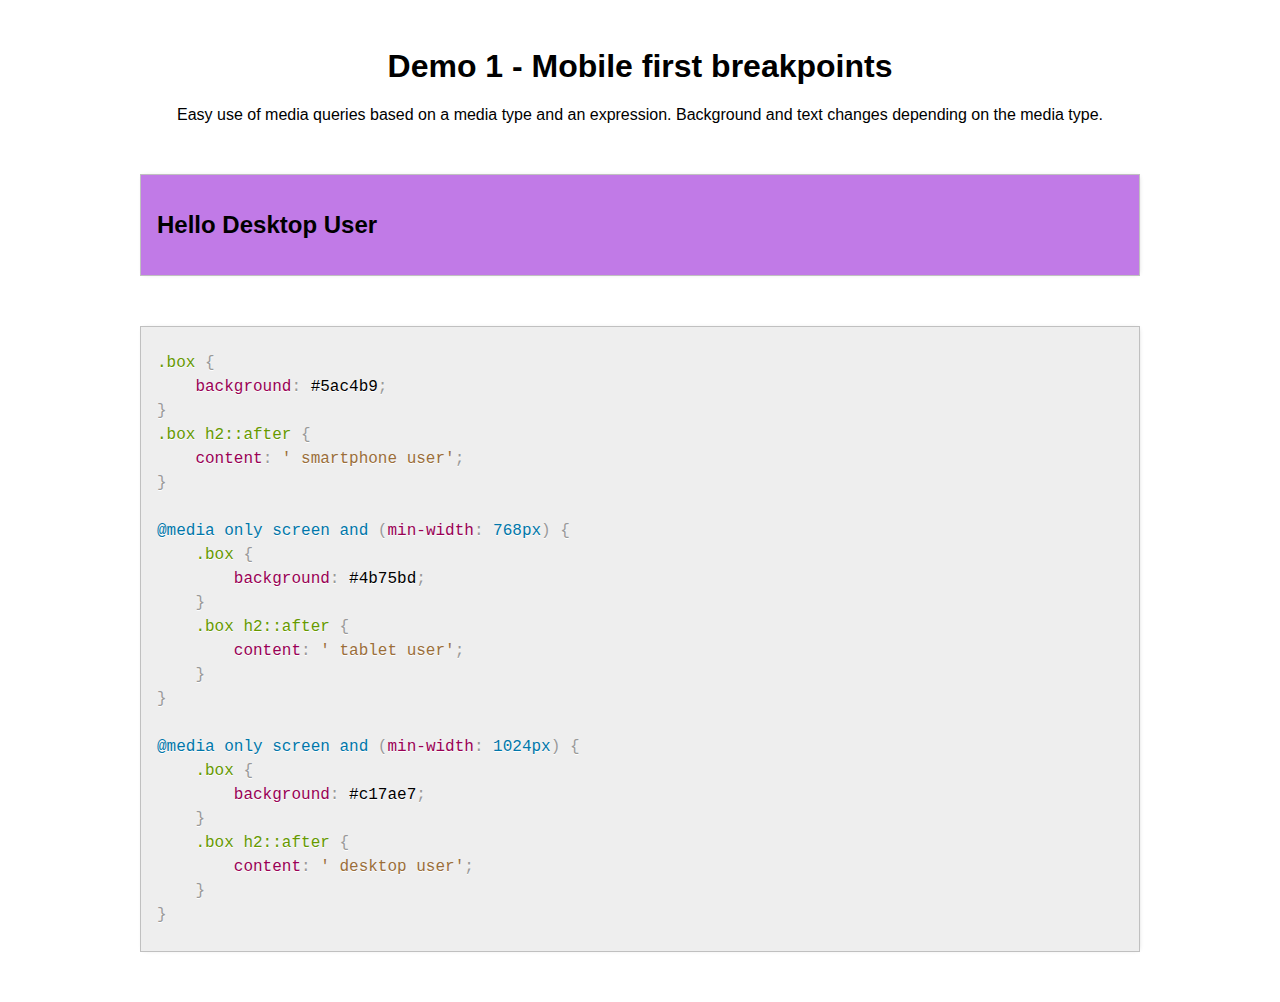
<file: docs/demo/demo-1.html>
<!DOCTYPE html>
<html lang="en" dir="ltr">
<head>
    <meta charset="utf-8">
    <meta name="viewport" content="width=device-width, height=device-height, initial-scale=1, minimum-scale=1">
    <title>Demo 1 - Mobile first breakpoints</title>

    <link rel="stylesheet" href="assets/global.css">
    <link rel="stylesheet" href="assets/prism.css">
    <script src="assets/prism.js"></script>

    <style>

    .box {
        background: #5ac4b9;
    }
    .box h2::after {
        content: ' Smartphone User';
    }

    @media only screen and (min-width: 768px) {
        .box {
            background: #4b75bd;
        }
        .box h2::after {
            content: ' Tablet User';
        }
    }

    @media only screen and (min-width: 1024px) {
        .box {
            background: #c17ae7;
        }
        .box h2::after {
            content: ' Desktop User';
        }
    }

    </style>
</head>
<body>

    <header class="centered">
        <h1>Demo 1 - Mobile first breakpoints</h1>
        <p>Easy use of media queries based on a media type and an expression. Background and text changes depending on the media type.</p>
    </header>

    <main>

        <div class="wrapper">

            <div class="box">
                <h2>Hello</h2>
            </div>

        </div>


<!-- ugly code in the editor but beautiful in the browser :) -->
<div class="wrapper">
<pre><code class="language-css">.box {
    background: #5ac4b9;
}
.box h2::after {
    content: ' smartphone user';
}

@media only screen and (min-width: 768px) {
    .box {
        background: #4b75bd;
    }
    .box h2::after {
        content: ' tablet user';
    }
}

@media only screen and (min-width: 1024px) {
    .box {
        background: #c17ae7;
    }
    .box h2::after {
        content: ' desktop user';
    }
}
</code></pre>
</div>

</main>

</body>
</html>
</file>
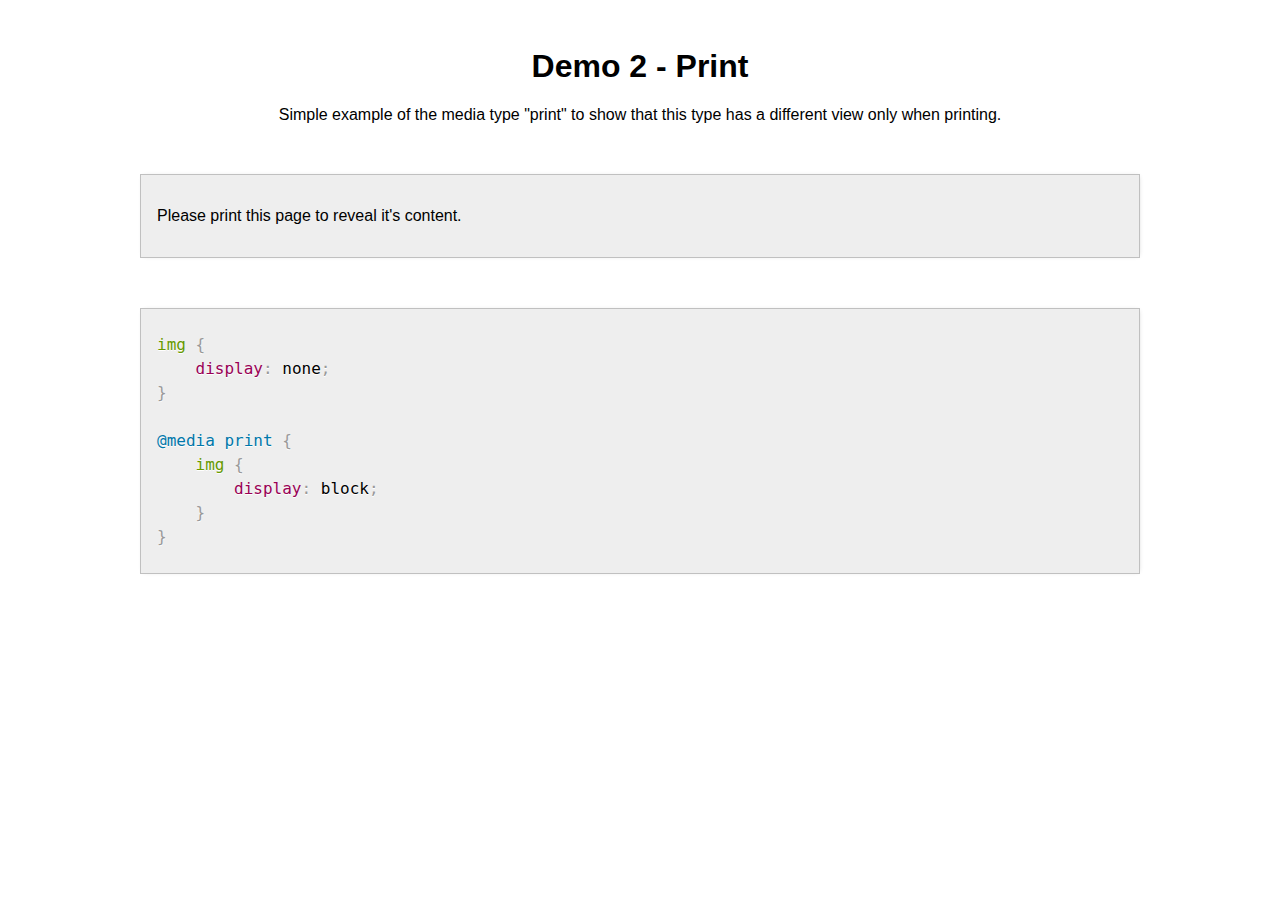
<file: docs/demo/demo-2.html>
<!DOCTYPE html>
<html lang="en" dir="ltr">
<head>
    <meta charset="utf-8">
    <meta name="viewport" content="width=device-width, height=device-height, initial-scale=1, minimum-scale=1">
    <title>Demo 2 - Print</title>

    <link rel="stylesheet" href="assets/global.css">
    <link rel="stylesheet" href="assets/prism.css">
    <script src="assets/prism.js"></script>

    <style>

    img {
        display: none;
    }

    @media print {
        img {
            display: block;
            width: 100%;
        }
    }

    </style>
</head>
<body>

    <header class="centered">
        <h1>Demo 2 - Print</h1>
        <p>Simple example of the media type "print" to show that this type has a different view only when printing. </p>
    </header>

    <main>

        <div class="wrapper">

            <div class="box">
                <p>Please print this page to reveal it's content.</p>
                <img src="assets/demo2-print.jpg">
            </div>

        </div>


<!-- ugly code in the editor but beautiful in the browser :) -->
<div class="wrapper">
<pre><code class="language-css">img {
    display: none;
}

@media print {
    img {
        display: block;
    }
}
</code></pre>
</div>

</main>

</body>
</html>
</file>
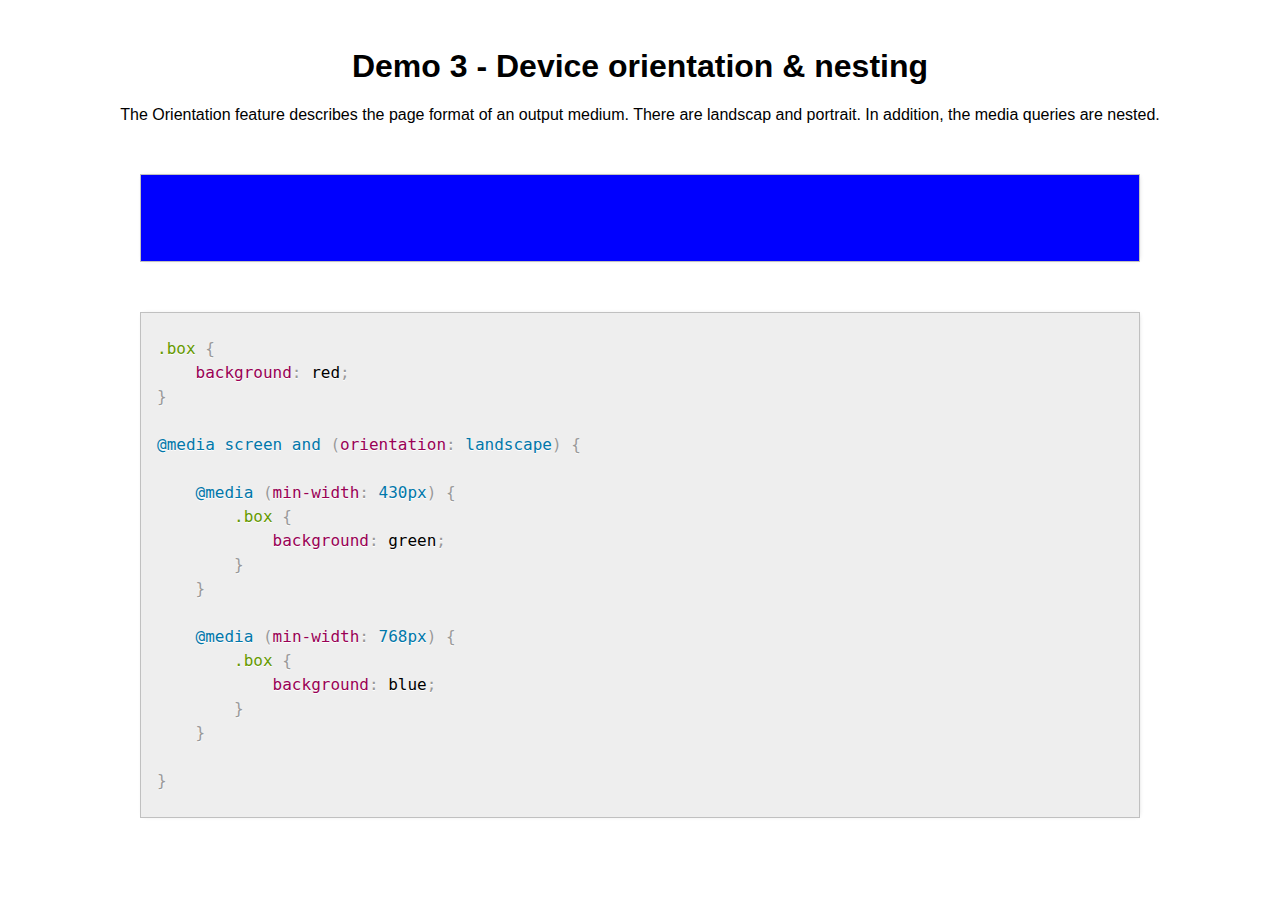
<file: docs/demo/demo-3.html>
<!DOCTYPE html>
<html lang="en" dir="ltr">
<head>
    <meta charset="utf-8">
    <meta name="viewport" content="width=device-width, height=device-height, initial-scale=1, minimum-scale=1">
    <title>Demo 3 - Device orientation & nesting</title>

    <link rel="stylesheet" href="assets/global.css">
    <link rel="stylesheet" href="assets/prism.css">
    <script src="assets/prism.js"></script>

    <style>
        .box {
            background: red;
        }

        @media screen and (orientation: landscape) {

            @media (min-width: 430px) {
                .box {
                    background: green;
                }
            }

            @media (min-width: 768px) {
                .box {
                    background: blue;
                }
            }

        }
    </style>
</head>
<body>

<header class="centered">
    <h1>Demo 3 - Device orientation & nesting</h1>
    <p>The Orientation feature describes the page format of an output medium. There are landscap and portrait. In
        addition, the media queries are nested.</p>
</header>

<main>

    <div class="wrapper">

        <div class="box">
            <br><br><br>
        </div>

    </div>


    <!-- ugly code in the editor but beautiful in the browser :) -->
    <div class="wrapper">
<pre><code class="language-css">.box {
    background: red;
}

@media screen and (orientation: landscape) {

    @media (min-width: 430px) {
        .box {
            background: green;
        }
    }

    @media (min-width: 768px) {
        .box {
            background: blue;
        }
    }

}
</code></pre>
    </div>

</main>

</body>
</html>
</file>
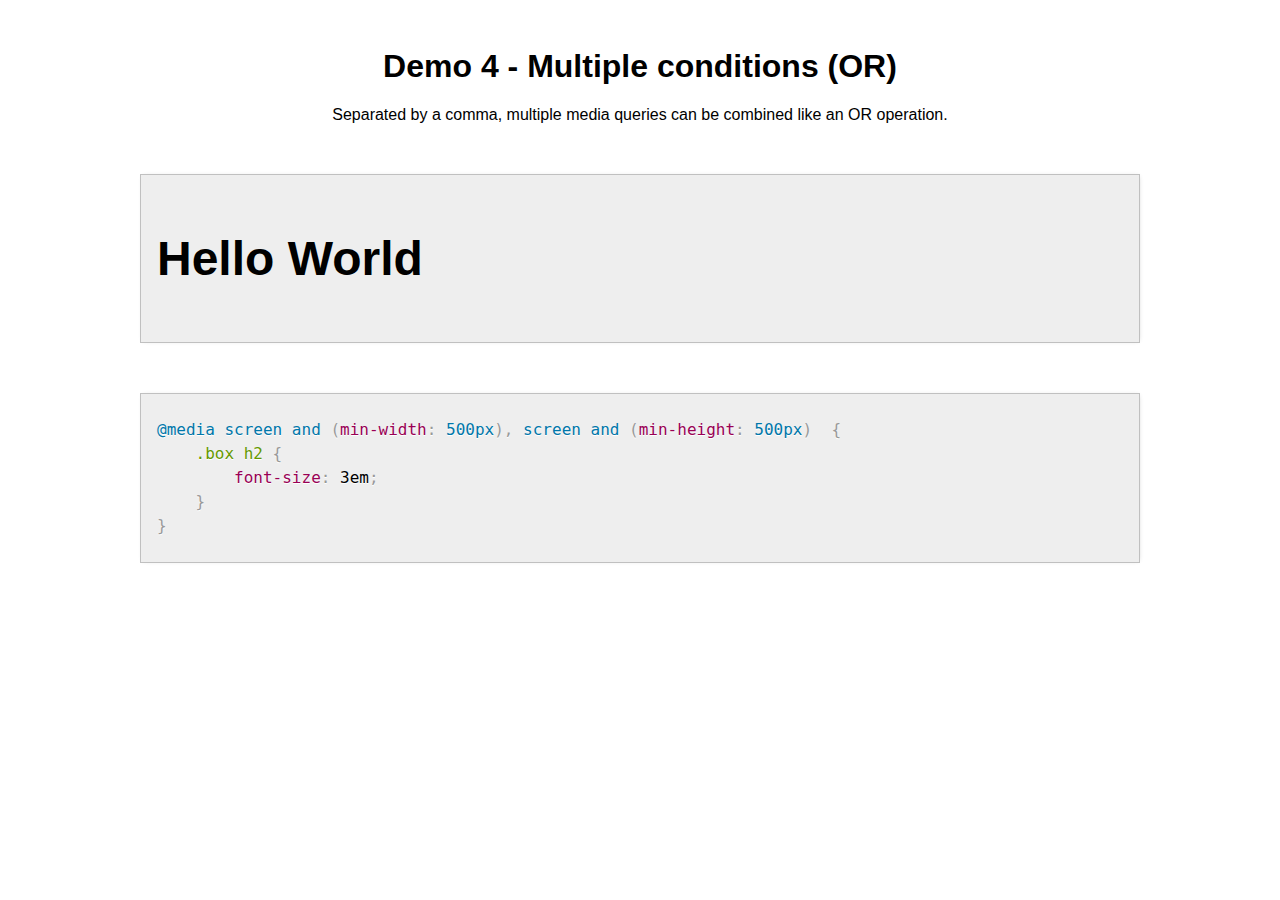
<file: docs/demo/demo-4.html>
<!DOCTYPE html>
<html lang="en" dir="ltr">
<head>
    <meta charset="utf-8">
    <meta name="viewport" content="width=device-width, height=device-height, initial-scale=1, minimum-scale=1">
    <title>Demo 4 - Multiple conditions (OR)</title>

    <link rel="stylesheet" href="assets/global.css">
    <link rel="stylesheet" href="assets/prism.css">
    <script src="assets/prism.js"></script>

    <style>

    @media screen and (min-width: 500px), screen and (min-height: 500px)  {
        .box h2 {
            font-size: 3em;
        }
    }

    </style>
</head>
<body>

    <header class="centered">
        <h1>Demo 4 - Multiple conditions (OR)</h1>
        <p>Separated by a comma, multiple media queries can be combined like an OR operation.</p>
    </header>

    <main>

        <div class="wrapper">

            <div class="box">
                <h2>Hello World</h2>
            </div>

        </div>


<!-- ugly code in the editor but beautiful in the browser :) -->
<div class="wrapper">
<pre><code class="language-css">@media screen and (min-width: 500px), screen and (min-height: 500px)  {
    .box h2 {
        font-size: 3em;
    }
}
</code></pre>
</div>

</main>

</body>
</html>
</file>
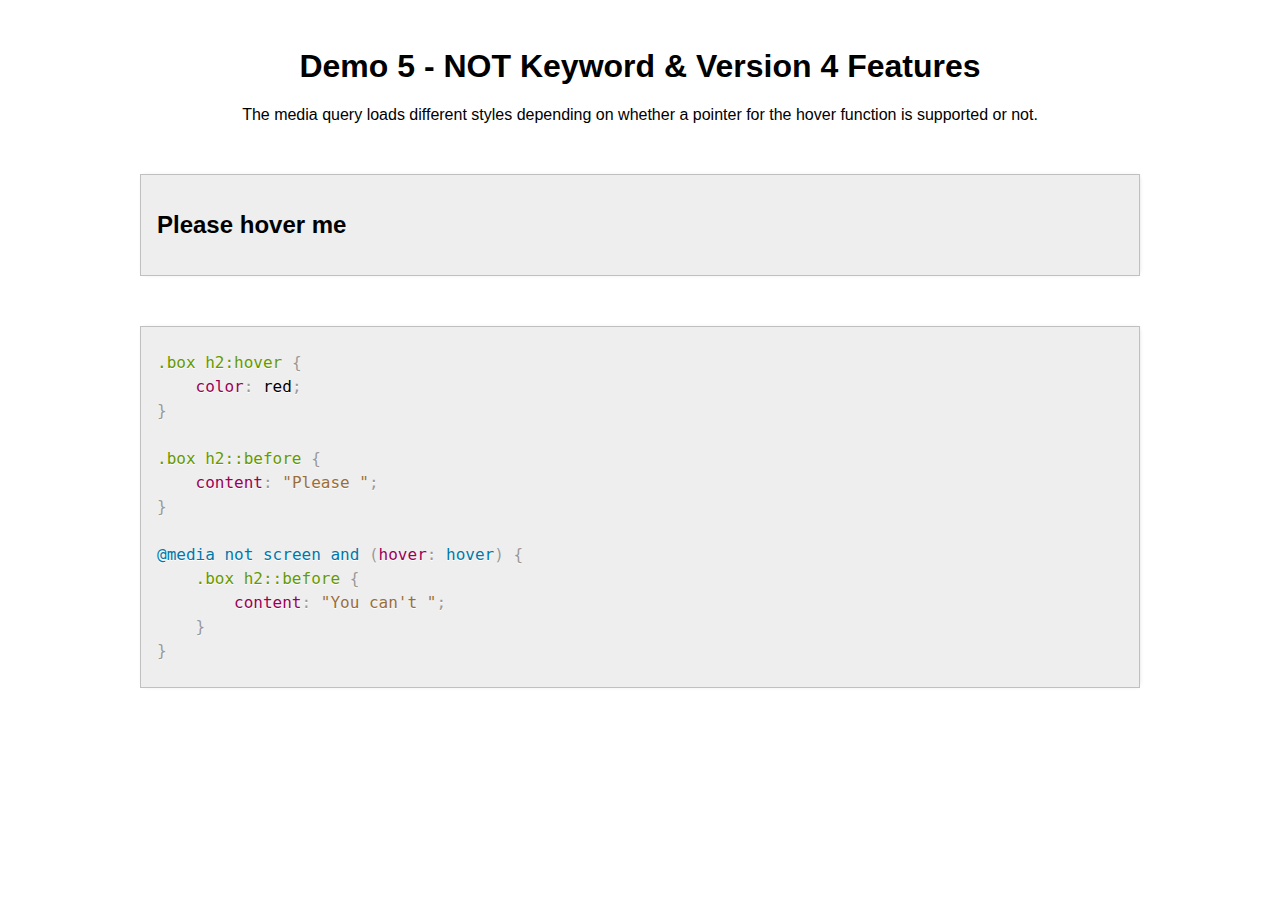
<file: docs/demo/demo-5.html>
<!DOCTYPE html>
<html lang="en" dir="ltr">
<head>
    <meta charset="utf-8">
    <meta name="viewport" content="width=device-width, height=device-height, initial-scale=1, minimum-scale=1">
    <title>Demo 5 - NOT Keyword & Version 4 Features</title>

    <link rel="stylesheet" href="assets/global.css">
    <link rel="stylesheet" href="assets/prism.css">
    <script src="assets/prism.js"></script>

    <style>

    .box h2:hover {
        color: red;
    }

    .box h2::before {
        content: "Please ";
    }

    @media not screen and (hover: hover) {
        .box h2::before {
            content: "You can't ";
        }
    }

    </style>
</head>
<body>

    <header class="centered">
        <h1>Demo 5 - NOT Keyword & Version 4 Features</h1>
        <p>The media query loads different styles depending on whether a pointer for the hover function is supported or not.</p>
    </header>

    <main>

        <div class="wrapper">

            <div class="box">
                <h2>hover me</h2>
            </div>

        </div>


<!-- ugly code in the editor but beautiful in the browser :) -->
<div class="wrapper">
<pre><code class="language-css">.box h2:hover {
    color: red;
}

.box h2::before {
    content: "Please ";
}

@media not screen and (hover: hover) {
    .box h2::before {
        content: "You can't ";
    }
}
</code></pre>
</div>

</main>

</body>
</html>
</file>
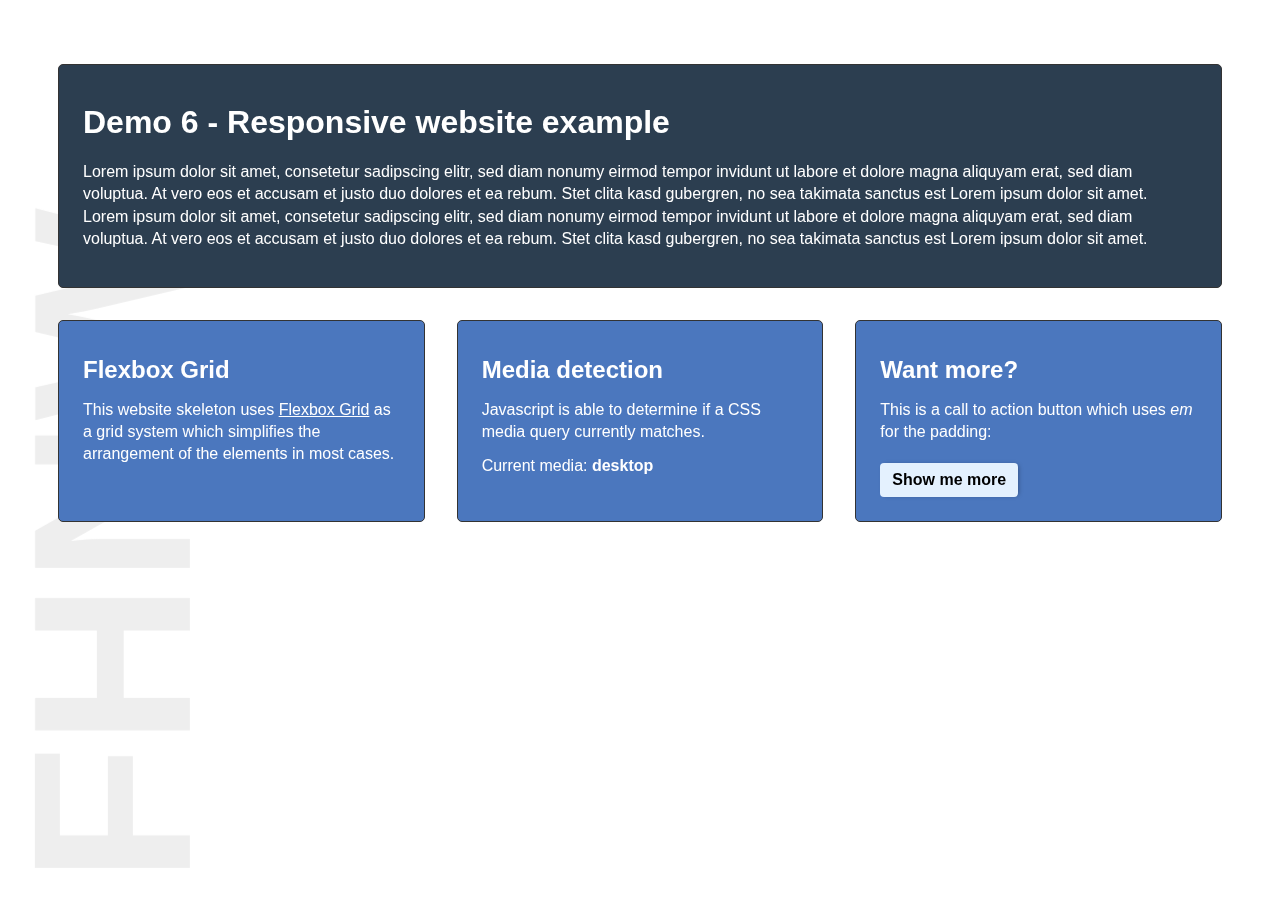
<file: docs/demo/demo-6.html>
<!DOCTYPE html>
<html lang="en" dir="ltr">
<head>
    <meta charset="utf-8">
    <meta name="viewport" content="width=device-width, height=device-height, initial-scale=1, minimum-scale=1">
    <title>Demo 6 - Responsive website example</title>

    <link rel="stylesheet" href="assets/flexboxgrid.css">
    <link rel="stylesheet" href="assets/global.css">
    <link rel="stylesheet" href="assets/prism.css">

    <script src="assets/prism.js" defer></script>

    <style>

    html {
        font-size: 1em; /* use browser settings */
    }

    h1, h2 {
        color: #fff;
        margin-top: 0.35em;
        margin-bottom: 0.5em;
        line-height: 1.4em;
    }

    p, a {
        color: #fff;
        margin-top: 0.75em;
        margin-bottom: 0.75em;
        line-height: 1.4em;
    }

    .container {
        margin: 3rem auto;
    }

    .jumbotron .col-inner {
        background: #2c3e50;
    }

    .col {
        position: relative;
        align-self: stretch;
    }

    .col-inner {
        background: #4b77be;
        margin: 1rem;
        padding: 1.5rem;
        border-radius: 5px;
        border: 1px solid #333;
        height: calc(100% - 2rem);
    }

    .button {
        padding: 0.5em 0.75em;
        margin-top: 0.5em;
        font-size: 1em;
        font-weight: bold;
        background: #e4f1fe;
        border: none;
        border-radius: 0.25rem;
        cursor: pointer;
        box-shadow: 2px 0px 5px -2px rgba(0,0,0,0.4);
    }

    .huge-font {
        display: none;
    }

    /* sm breakpoint */
    @media only screen and (min-width: 42em) {

        .col-inner {
            margin: 1rem 0.5rem;
        }

    }

    /* md breakpoint */
    @media only screen and (min-width: 58em) {

        .huge-font {
            display: block;
            position: fixed;
            left: 0;
            bottom: 0;
            z-index: -1;
            color: #eee;
            font-size: 25vh;
            font-weight: bold;
            transform: rotate(-90deg) translate(1em , -1em);
        }

    }

    /* lg breakpoint */
    @media only screen and (min-width: 75em) {

        /* tweakpoint */
        @media only screen and (min-width: 95em) {
            .intro {
                column-count: 2;
                column-gap: 2em;
            }
        }

    }

    </style>
</head>
<body>

    <main>

        <span class="huge-font">FHNW</span>

        <div class="container">

            <div class="row jumbotron">
                <div class="col col-xs-12">
                    <div class="col-inner">
                        <h1>Demo 6 - Responsive website example</h1>
                        <p class="intro">
                            Lorem ipsum dolor sit amet, consetetur sadipscing elitr, sed diam nonumy eirmod tempor invidunt ut labore et dolore magna aliquyam erat, sed diam voluptua. At vero eos et accusam et justo duo dolores et ea rebum. Stet clita kasd gubergren, no sea takimata sanctus est Lorem ipsum dolor sit amet. Lorem ipsum dolor sit amet, consetetur sadipscing elitr, sed diam nonumy eirmod tempor invidunt ut labore et dolore magna aliquyam erat, sed diam voluptua. At vero eos et accusam et justo duo dolores et ea rebum. Stet clita kasd gubergren, no sea takimata sanctus est Lorem ipsum dolor sit amet.
                        </p>
                    </div>
                </div>
            </div>

            <div class="row">
                <div class="col col-xs-12 col-sm-6 col-md-4">
                    <div class="col-inner">
                        <h2>Flexbox Grid</h2>
                        <p>
                            This website skeleton uses <a href="http://flexboxgrid.com/" target="_blank" rel="noopener">Flexbox Grid</a>
                            as a grid system which simplifies the arrangement of the elements in most cases.
                        </p>
                    </div>
                </div>
                <div class="col col-xs-12 col-sm-6 col-md-4">
                    <div class="col-inner">
                        <h2>Media detection</h2>
                        <p>Javascript is able to determine if a CSS media query currently matches.</p>
                        <p>
                            Current media: <strong><span id="breakpoint-info"></span></strong>
                        </p>
                    </div>
                </div>
                <div class="col col-xs-12 col-md-4">
                    <div class="col-inner">
                        <h2>Want more?</h2>
                        <p>This is a call to action button which uses <em>em</em> for the padding:</p>
                        <button class="button">Show me more</button>
                    </div>
                </div>
            </div>

        </div>

        <script>
        const breakpointInfo = function() {

            let media = 'mini mobile';
            if( window.matchMedia("(min-width: 42em)").matches ) media = 'mobile';
            if( window.matchMedia("(min-width: 58em)").matches ) media = 'tablet';
            if( window.matchMedia("(min-width: 75em)").matches ) media = 'desktop';

            document.getElementById('breakpoint-info').textContent = media;
        };

        breakpointInfo();
        window.onresize = breakpointInfo;
        </script>

    </main>

</body>
</html>
</file>
<file: docs/demo/assets/global.css>
/* very basic styles for all demos */

* {
    box-sizing: border-box;
}

body {
    font-family: 'Arial', sans-serif;
    font-weight: 400;
    margin: 0;
    padding: 0 50px;
    overflow-x: hidden;
}

header {
    margin-top: 3rem;
}

.centered {
    text-align: center;
}

.wrapper {
    position: relative;
    margin: 50px auto;
    width: 100%;
    max-width: 1000px;
    background: #eee;
    border: 1px solid silver;
    box-shadow: 1px 0px 5px -3px rgba(0,0,0,0.3);
}

.box {
    padding: 1em;
}
</file>
<file: docs/demo/assets/prism.css>
/* PrismJS 1.23.0
https://prismjs.com/download.html#themes=prism&languages=markup+css+clike+javascript */
/**
 * prism.js default theme for JavaScript, CSS and HTML
 * Based on dabblet (http://dabblet.com)
 * @author Lea Verou
 */

code[class*="language-"],
pre[class*="language-"] {
	color: black;
	background: none;
	text-shadow: 0 1px white;
	font-family: Consolas, Monaco, 'Andale Mono', 'Ubuntu Mono', monospace;
	font-size: 1em;
	text-align: left;
	white-space: pre;
	word-spacing: normal;
	word-break: normal;
	word-wrap: normal;
	line-height: 1.5;

	-moz-tab-size: 4;
	-o-tab-size: 4;
	tab-size: 4;

	-webkit-hyphens: none;
	-moz-hyphens: none;
	-ms-hyphens: none;
	hyphens: none;
}

pre[class*="language-"]::-moz-selection, pre[class*="language-"] ::-moz-selection,
code[class*="language-"]::-moz-selection, code[class*="language-"] ::-moz-selection {
	text-shadow: none;
	background: #b3d4fc;
}

pre[class*="language-"]::selection, pre[class*="language-"] ::selection,
code[class*="language-"]::selection, code[class*="language-"] ::selection {
	text-shadow: none;
	background: #b3d4fc;
}

@media print {
	code[class*="language-"],
	pre[class*="language-"] {
		text-shadow: none;
	}
}

/* Code blocks */
pre[class*="language-"] {
	padding: 1em;
	margin: .5em 0;
	overflow: auto;
}

:not(pre) > code[class*="language-"],
pre[class*="language-"] {
	/* background: #f5f2f0; */
}

/* Inline code */
:not(pre) > code[class*="language-"] {
	padding: .1em;
	border-radius: .3em;
	white-space: normal;
}

.token.comment,
.token.prolog,
.token.doctype,
.token.cdata {
	color: slategray;
}

.token.punctuation {
	color: #999;
}

.token.namespace {
	opacity: .7;
}

.token.property,
.token.tag,
.token.boolean,
.token.number,
.token.constant,
.token.symbol,
.token.deleted {
	color: #905;
}

.token.selector,
.token.attr-name,
.token.string,
.token.char,
.token.builtin,
.token.inserted {
	color: #690;
}

.token.operator,
.token.entity,
.token.url,
.language-css .token.string,
.style .token.string {
	color: #9a6e3a;
	/* This background color was intended by the author of this theme. */
	/* background: hsla(0, 0%, 100%, .5); */
}

.token.atrule,
.token.attr-value,
.token.keyword {
	color: #07a;
}

.token.function,
.token.class-name {
	color: #DD4A68;
}

.token.regex,
.token.important,
.token.variable {
	color: #e90;
}

.token.important,
.token.bold {
	font-weight: bold;
}
.token.italic {
	font-style: italic;
}

.token.entity {
	cursor: help;
}
</file>
<file: docs/demo/assets/flexboxgrid.css>
/*
* Flexboxgrid from http://flexboxgrid.com/
* Breakpoints modified
*/

.container-fluid,
.container {
  width: 100%;
  margin-right: auto;
  margin-left: auto;
}

.container-fluid {
  padding-right: 2rem;
  padding-left: 2rem;
}

.row {
  box-sizing: border-box;
  display: -webkit-box;
  display: -ms-flexbox;
  display: flex;
  -webkit-box-flex: 0;
  -ms-flex: 0 1 auto;
  flex: 0 1 auto;
  -webkit-box-orient: horizontal;
  -webkit-box-direction: normal;
  -ms-flex-direction: row;
  flex-direction: row;
  -ms-flex-wrap: wrap;
  flex-wrap: wrap;
  margin-right: -0.5rem;
  margin-left: -0.5rem;
}

.row.reverse {
  -webkit-box-orient: horizontal;
  -webkit-box-direction: reverse;
  -ms-flex-direction: row-reverse;
  flex-direction: row-reverse;
}

.col.reverse {
  -webkit-box-orient: vertical;
  -webkit-box-direction: reverse;
  -ms-flex-direction: column-reverse;
  flex-direction: column-reverse;
}

.col-xs,
.col-xs-1,
.col-xs-2,
.col-xs-3,
.col-xs-4,
.col-xs-5,
.col-xs-6,
.col-xs-7,
.col-xs-8,
.col-xs-9,
.col-xs-10,
.col-xs-11,
.col-xs-12,
.col-xs-offset-0,
.col-xs-offset-1,
.col-xs-offset-2,
.col-xs-offset-3,
.col-xs-offset-4,
.col-xs-offset-5,
.col-xs-offset-6,
.col-xs-offset-7,
.col-xs-offset-8,
.col-xs-offset-9,
.col-xs-offset-10,
.col-xs-offset-11,
.col-xs-offset-12 {
  box-sizing: border-box;
  -webkit-box-flex: 0;
  -ms-flex: 0 0 auto;
  flex: 0 0 auto;
  padding-right: 0.5rem;
  padding-left: 0.5rem;
}

.col-xs {
  -webkit-box-flex: 1;
  -ms-flex-positive: 1;
  flex-grow: 1;
  -ms-flex-preferred-size: 0;
  flex-basis: 0;
  max-width: 100%;
}

.col-xs-1 {
  -ms-flex-preferred-size: 8.33333333%;
  flex-basis: 8.33333333%;
  max-width: 8.33333333%;
}

.col-xs-2 {
  -ms-flex-preferred-size: 16.66666667%;
  flex-basis: 16.66666667%;
  max-width: 16.66666667%;
}

.col-xs-3 {
  -ms-flex-preferred-size: 25%;
  flex-basis: 25%;
  max-width: 25%;
}

.col-xs-4 {
  -ms-flex-preferred-size: 33.33333333%;
  flex-basis: 33.33333333%;
  max-width: 33.33333333%;
}

.col-xs-5 {
  -ms-flex-preferred-size: 41.66666667%;
  flex-basis: 41.66666667%;
  max-width: 41.66666667%;
}

.col-xs-6 {
  -ms-flex-preferred-size: 50%;
  flex-basis: 50%;
  max-width: 50%;
}

.col-xs-7 {
  -ms-flex-preferred-size: 58.33333333%;
  flex-basis: 58.33333333%;
  max-width: 58.33333333%;
}

.col-xs-8 {
  -ms-flex-preferred-size: 66.66666667%;
  flex-basis: 66.66666667%;
  max-width: 66.66666667%;
}

.col-xs-9 {
  -ms-flex-preferred-size: 75%;
  flex-basis: 75%;
  max-width: 75%;
}

.col-xs-10 {
  -ms-flex-preferred-size: 83.33333333%;
  flex-basis: 83.33333333%;
  max-width: 83.33333333%;
}

.col-xs-11 {
  -ms-flex-preferred-size: 91.66666667%;
  flex-basis: 91.66666667%;
  max-width: 91.66666667%;
}

.col-xs-12 {
  -ms-flex-preferred-size: 100%;
  flex-basis: 100%;
  max-width: 100%;
}

.col-xs-offset-0 {
  margin-left: 0;
}

.col-xs-offset-1 {
  margin-left: 8.33333333%;
}

.col-xs-offset-2 {
  margin-left: 16.66666667%;
}

.col-xs-offset-3 {
  margin-left: 25%;
}

.col-xs-offset-4 {
  margin-left: 33.33333333%;
}

.col-xs-offset-5 {
  margin-left: 41.66666667%;
}

.col-xs-offset-6 {
  margin-left: 50%;
}

.col-xs-offset-7 {
  margin-left: 58.33333333%;
}

.col-xs-offset-8 {
  margin-left: 66.66666667%;
}

.col-xs-offset-9 {
  margin-left: 75%;
}

.col-xs-offset-10 {
  margin-left: 83.33333333%;
}

.col-xs-offset-11 {
  margin-left: 91.66666667%;
}

.start-xs {
  -webkit-box-pack: start;
  -ms-flex-pack: start;
  justify-content: flex-start;
  text-align: start;
}

.center-xs {
  -webkit-box-pack: center;
  -ms-flex-pack: center;
  justify-content: center;
  text-align: center;
}

.end-xs {
  -webkit-box-pack: end;
  -ms-flex-pack: end;
  justify-content: flex-end;
  text-align: end;
}

.top-xs {
  -webkit-box-align: start;
  -ms-flex-align: start;
  align-items: flex-start;
}

.middle-xs {
  -webkit-box-align: center;
  -ms-flex-align: center;
  align-items: center;
}

.bottom-xs {
  -webkit-box-align: end;
  -ms-flex-align: end;
  align-items: flex-end;
}

.around-xs {
  -ms-flex-pack: distribute;
  justify-content: space-around;
}

.between-xs {
  -webkit-box-pack: justify;
  -ms-flex-pack: justify;
  justify-content: space-between;
}

.first-xs {
  -webkit-box-ordinal-group: 0;
  -ms-flex-order: -1;
  order: -1;
}

.last-xs {
  -webkit-box-ordinal-group: 2;
  -ms-flex-order: 1;
  order: 1;
}

@media only screen and (min-width: 42em) {

  .col-sm,
  .col-sm-1,
  .col-sm-2,
  .col-sm-3,
  .col-sm-4,
  .col-sm-5,
  .col-sm-6,
  .col-sm-7,
  .col-sm-8,
  .col-sm-9,
  .col-sm-10,
  .col-sm-11,
  .col-sm-12,
  .col-sm-offset-0,
  .col-sm-offset-1,
  .col-sm-offset-2,
  .col-sm-offset-3,
  .col-sm-offset-4,
  .col-sm-offset-5,
  .col-sm-offset-6,
  .col-sm-offset-7,
  .col-sm-offset-8,
  .col-sm-offset-9,
  .col-sm-offset-10,
  .col-sm-offset-11,
  .col-sm-offset-12 {
    box-sizing: border-box;
    -webkit-box-flex: 0;
    -ms-flex: 0 0 auto;
    flex: 0 0 auto;
    padding-right: 0.5rem;
    padding-left: 0.5rem;
  }

  .col-sm {
    -webkit-box-flex: 1;
    -ms-flex-positive: 1;
    flex-grow: 1;
    -ms-flex-preferred-size: 0;
    flex-basis: 0;
    max-width: 100%;
  }

  .col-sm-1 {
    -ms-flex-preferred-size: 8.33333333%;
    flex-basis: 8.33333333%;
    max-width: 8.33333333%;
  }

  .col-sm-2 {
    -ms-flex-preferred-size: 16.66666667%;
    flex-basis: 16.66666667%;
    max-width: 16.66666667%;
  }

  .col-sm-3 {
    -ms-flex-preferred-size: 25%;
    flex-basis: 25%;
    max-width: 25%;
  }

  .col-sm-4 {
    -ms-flex-preferred-size: 33.33333333%;
    flex-basis: 33.33333333%;
    max-width: 33.33333333%;
  }

  .col-sm-5 {
    -ms-flex-preferred-size: 41.66666667%;
    flex-basis: 41.66666667%;
    max-width: 41.66666667%;
  }

  .col-sm-6 {
    -ms-flex-preferred-size: 50%;
    flex-basis: 50%;
    max-width: 50%;
  }

  .col-sm-7 {
    -ms-flex-preferred-size: 58.33333333%;
    flex-basis: 58.33333333%;
    max-width: 58.33333333%;
  }

  .col-sm-8 {
    -ms-flex-preferred-size: 66.66666667%;
    flex-basis: 66.66666667%;
    max-width: 66.66666667%;
  }

  .col-sm-9 {
    -ms-flex-preferred-size: 75%;
    flex-basis: 75%;
    max-width: 75%;
  }

  .col-sm-10 {
    -ms-flex-preferred-size: 83.33333333%;
    flex-basis: 83.33333333%;
    max-width: 83.33333333%;
  }

  .col-sm-11 {
    -ms-flex-preferred-size: 91.66666667%;
    flex-basis: 91.66666667%;
    max-width: 91.66666667%;
  }

  .col-sm-12 {
    -ms-flex-preferred-size: 100%;
    flex-basis: 100%;
    max-width: 100%;
  }

  .col-sm-offset-0 {
    margin-left: 0;
  }

  .col-sm-offset-1 {
    margin-left: 8.33333333%;
  }

  .col-sm-offset-2 {
    margin-left: 16.66666667%;
  }

  .col-sm-offset-3 {
    margin-left: 25%;
  }

  .col-sm-offset-4 {
    margin-left: 33.33333333%;
  }

  .col-sm-offset-5 {
    margin-left: 41.66666667%;
  }

  .col-sm-offset-6 {
    margin-left: 50%;
  }

  .col-sm-offset-7 {
    margin-left: 58.33333333%;
  }

  .col-sm-offset-8 {
    margin-left: 66.66666667%;
  }

  .col-sm-offset-9 {
    margin-left: 75%;
  }

  .col-sm-offset-10 {
    margin-left: 83.33333333%;
  }

  .col-sm-offset-11 {
    margin-left: 91.66666667%;
  }

  .start-sm {
    -webkit-box-pack: start;
    -ms-flex-pack: start;
    justify-content: flex-start;
    text-align: start;
  }

  .center-sm {
    -webkit-box-pack: center;
    -ms-flex-pack: center;
    justify-content: center;
    text-align: center;
  }

  .end-sm {
    -webkit-box-pack: end;
    -ms-flex-pack: end;
    justify-content: flex-end;
    text-align: end;
  }

  .top-sm {
    -webkit-box-align: start;
    -ms-flex-align: start;
    align-items: flex-start;
  }

  .middle-sm {
    -webkit-box-align: center;
    -ms-flex-align: center;
    align-items: center;
  }

  .bottom-sm {
    -webkit-box-align: end;
    -ms-flex-align: end;
    align-items: flex-end;
  }

  .around-sm {
    -ms-flex-pack: distribute;
    justify-content: space-around;
  }

  .between-sm {
    -webkit-box-pack: justify;
    -ms-flex-pack: justify;
    justify-content: space-between;
  }

  .first-sm {
    -webkit-box-ordinal-group: 0;
    -ms-flex-order: -1;
    order: -1;
  }

  .last-sm {
    -webkit-box-ordinal-group: 2;
    -ms-flex-order: 1;
    order: 1;
  }
}

@media only screen and (min-width: 58em) {

  .col-md,
  .col-md-1,
  .col-md-2,
  .col-md-3,
  .col-md-4,
  .col-md-5,
  .col-md-6,
  .col-md-7,
  .col-md-8,
  .col-md-9,
  .col-md-10,
  .col-md-11,
  .col-md-12,
  .col-md-offset-0,
  .col-md-offset-1,
  .col-md-offset-2,
  .col-md-offset-3,
  .col-md-offset-4,
  .col-md-offset-5,
  .col-md-offset-6,
  .col-md-offset-7,
  .col-md-offset-8,
  .col-md-offset-9,
  .col-md-offset-10,
  .col-md-offset-11,
  .col-md-offset-12 {
    box-sizing: border-box;
    -webkit-box-flex: 0;
    -ms-flex: 0 0 auto;
    flex: 0 0 auto;
    padding-right: 0.5rem;
    padding-left: 0.5rem;
  }

  .col-md {
    -webkit-box-flex: 1;
    -ms-flex-positive: 1;
    flex-grow: 1;
    -ms-flex-preferred-size: 0;
    flex-basis: 0;
    max-width: 100%;
  }

  .col-md-1 {
    -ms-flex-preferred-size: 8.33333333%;
    flex-basis: 8.33333333%;
    max-width: 8.33333333%;
  }

  .col-md-2 {
    -ms-flex-preferred-size: 16.66666667%;
    flex-basis: 16.66666667%;
    max-width: 16.66666667%;
  }

  .col-md-3 {
    -ms-flex-preferred-size: 25%;
    flex-basis: 25%;
    max-width: 25%;
  }

  .col-md-4 {
    -ms-flex-preferred-size: 33.33333333%;
    flex-basis: 33.33333333%;
    max-width: 33.33333333%;
  }

  .col-md-5 {
    -ms-flex-preferred-size: 41.66666667%;
    flex-basis: 41.66666667%;
    max-width: 41.66666667%;
  }

  .col-md-6 {
    -ms-flex-preferred-size: 50%;
    flex-basis: 50%;
    max-width: 50%;
  }

  .col-md-7 {
    -ms-flex-preferred-size: 58.33333333%;
    flex-basis: 58.33333333%;
    max-width: 58.33333333%;
  }

  .col-md-8 {
    -ms-flex-preferred-size: 66.66666667%;
    flex-basis: 66.66666667%;
    max-width: 66.66666667%;
  }

  .col-md-9 {
    -ms-flex-preferred-size: 75%;
    flex-basis: 75%;
    max-width: 75%;
  }

  .col-md-10 {
    -ms-flex-preferred-size: 83.33333333%;
    flex-basis: 83.33333333%;
    max-width: 83.33333333%;
  }

  .col-md-11 {
    -ms-flex-preferred-size: 91.66666667%;
    flex-basis: 91.66666667%;
    max-width: 91.66666667%;
  }

  .col-md-12 {
    -ms-flex-preferred-size: 100%;
    flex-basis: 100%;
    max-width: 100%;
  }

  .col-md-offset-0 {
    margin-left: 0;
  }

  .col-md-offset-1 {
    margin-left: 8.33333333%;
  }

  .col-md-offset-2 {
    margin-left: 16.66666667%;
  }

  .col-md-offset-3 {
    margin-left: 25%;
  }

  .col-md-offset-4 {
    margin-left: 33.33333333%;
  }

  .col-md-offset-5 {
    margin-left: 41.66666667%;
  }

  .col-md-offset-6 {
    margin-left: 50%;
  }

  .col-md-offset-7 {
    margin-left: 58.33333333%;
  }

  .col-md-offset-8 {
    margin-left: 66.66666667%;
  }

  .col-md-offset-9 {
    margin-left: 75%;
  }

  .col-md-offset-10 {
    margin-left: 83.33333333%;
  }

  .col-md-offset-11 {
    margin-left: 91.66666667%;
  }

  .start-md {
    -webkit-box-pack: start;
    -ms-flex-pack: start;
    justify-content: flex-start;
    text-align: start;
  }

  .center-md {
    -webkit-box-pack: center;
    -ms-flex-pack: center;
    justify-content: center;
    text-align: center;
  }

  .end-md {
    -webkit-box-pack: end;
    -ms-flex-pack: end;
    justify-content: flex-end;
    text-align: end;
  }

  .top-md {
    -webkit-box-align: start;
    -ms-flex-align: start;
    align-items: flex-start;
  }

  .middle-md {
    -webkit-box-align: center;
    -ms-flex-align: center;
    align-items: center;
  }

  .bottom-md {
    -webkit-box-align: end;
    -ms-flex-align: end;
    align-items: flex-end;
  }

  .around-md {
    -ms-flex-pack: distribute;
    justify-content: space-around;
  }

  .between-md {
    -webkit-box-pack: justify;
    -ms-flex-pack: justify;
    justify-content: space-between;
  }

  .first-md {
    -webkit-box-ordinal-group: 0;
    -ms-flex-order: -1;
    order: -1;
  }

  .last-md {
    -webkit-box-ordinal-group: 2;
    -ms-flex-order: 1;
    order: 1;
  }
}

@media only screen and (min-width: 75em) {
  .container {
    max-width: 80rem;
  }

  .col-lg,
  .col-lg-1,
  .col-lg-2,
  .col-lg-3,
  .col-lg-4,
  .col-lg-5,
  .col-lg-6,
  .col-lg-7,
  .col-lg-8,
  .col-lg-9,
  .col-lg-10,
  .col-lg-11,
  .col-lg-12,
  .col-lg-offset-0,
  .col-lg-offset-1,
  .col-lg-offset-2,
  .col-lg-offset-3,
  .col-lg-offset-4,
  .col-lg-offset-5,
  .col-lg-offset-6,
  .col-lg-offset-7,
  .col-lg-offset-8,
  .col-lg-offset-9,
  .col-lg-offset-10,
  .col-lg-offset-11,
  .col-lg-offset-12 {
    box-sizing: border-box;
    -webkit-box-flex: 0;
    -ms-flex: 0 0 auto;
    flex: 0 0 auto;
    padding-right: 0.5rem;
    padding-left: 0.5rem;
  }

  .col-lg {
    -webkit-box-flex: 1;
    -ms-flex-positive: 1;
    flex-grow: 1;
    -ms-flex-preferred-size: 0;
    flex-basis: 0;
    max-width: 100%;
  }

  .col-lg-1 {
    -ms-flex-preferred-size: 8.33333333%;
    flex-basis: 8.33333333%;
    max-width: 8.33333333%;
  }

  .col-lg-2 {
    -ms-flex-preferred-size: 16.66666667%;
    flex-basis: 16.66666667%;
    max-width: 16.66666667%;
  }

  .col-lg-3 {
    -ms-flex-preferred-size: 25%;
    flex-basis: 25%;
    max-width: 25%;
  }

  .col-lg-4 {
    -ms-flex-preferred-size: 33.33333333%;
    flex-basis: 33.33333333%;
    max-width: 33.33333333%;
  }

  .col-lg-5 {
    -ms-flex-preferred-size: 41.66666667%;
    flex-basis: 41.66666667%;
    max-width: 41.66666667%;
  }

  .col-lg-6 {
    -ms-flex-preferred-size: 50%;
    flex-basis: 50%;
    max-width: 50%;
  }

  .col-lg-7 {
    -ms-flex-preferred-size: 58.33333333%;
    flex-basis: 58.33333333%;
    max-width: 58.33333333%;
  }

  .col-lg-8 {
    -ms-flex-preferred-size: 66.66666667%;
    flex-basis: 66.66666667%;
    max-width: 66.66666667%;
  }

  .col-lg-9 {
    -ms-flex-preferred-size: 75%;
    flex-basis: 75%;
    max-width: 75%;
  }

  .col-lg-10 {
    -ms-flex-preferred-size: 83.33333333%;
    flex-basis: 83.33333333%;
    max-width: 83.33333333%;
  }

  .col-lg-11 {
    -ms-flex-preferred-size: 91.66666667%;
    flex-basis: 91.66666667%;
    max-width: 91.66666667%;
  }

  .col-lg-12 {
    -ms-flex-preferred-size: 100%;
    flex-basis: 100%;
    max-width: 100%;
  }

  .col-lg-offset-0 {
    margin-left: 0;
  }

  .col-lg-offset-1 {
    margin-left: 8.33333333%;
  }

  .col-lg-offset-2 {
    margin-left: 16.66666667%;
  }

  .col-lg-offset-3 {
    margin-left: 25%;
  }

  .col-lg-offset-4 {
    margin-left: 33.33333333%;
  }

  .col-lg-offset-5 {
    margin-left: 41.66666667%;
  }

  .col-lg-offset-6 {
    margin-left: 50%;
  }

  .col-lg-offset-7 {
    margin-left: 58.33333333%;
  }

  .col-lg-offset-8 {
    margin-left: 66.66666667%;
  }

  .col-lg-offset-9 {
    margin-left: 75%;
  }

  .col-lg-offset-10 {
    margin-left: 83.33333333%;
  }

  .col-lg-offset-11 {
    margin-left: 91.66666667%;
  }

  .start-lg {
    -webkit-box-pack: start;
    -ms-flex-pack: start;
    justify-content: flex-start;
    text-align: start;
  }

  .center-lg {
    -webkit-box-pack: center;
    -ms-flex-pack: center;
    justify-content: center;
    text-align: center;
  }

  .end-lg {
    -webkit-box-pack: end;
    -ms-flex-pack: end;
    justify-content: flex-end;
    text-align: end;
  }

  .top-lg {
    -webkit-box-align: start;
    -ms-flex-align: start;
    align-items: flex-start;
  }

  .middle-lg {
    -webkit-box-align: center;
    -ms-flex-align: center;
    align-items: center;
  }

  .bottom-lg {
    -webkit-box-align: end;
    -ms-flex-align: end;
    align-items: flex-end;
  }

  .around-lg {
    -ms-flex-pack: distribute;
    justify-content: space-around;
  }

  .between-lg {
    -webkit-box-pack: justify;
    -ms-flex-pack: justify;
    justify-content: space-between;
  }

  .first-lg {
    -webkit-box-ordinal-group: 0;
    -ms-flex-order: -1;
    order: -1;
  }

  .last-lg {
    -webkit-box-ordinal-group: 2;
    -ms-flex-order: 1;
    order: 1;
  }
}
</file>
